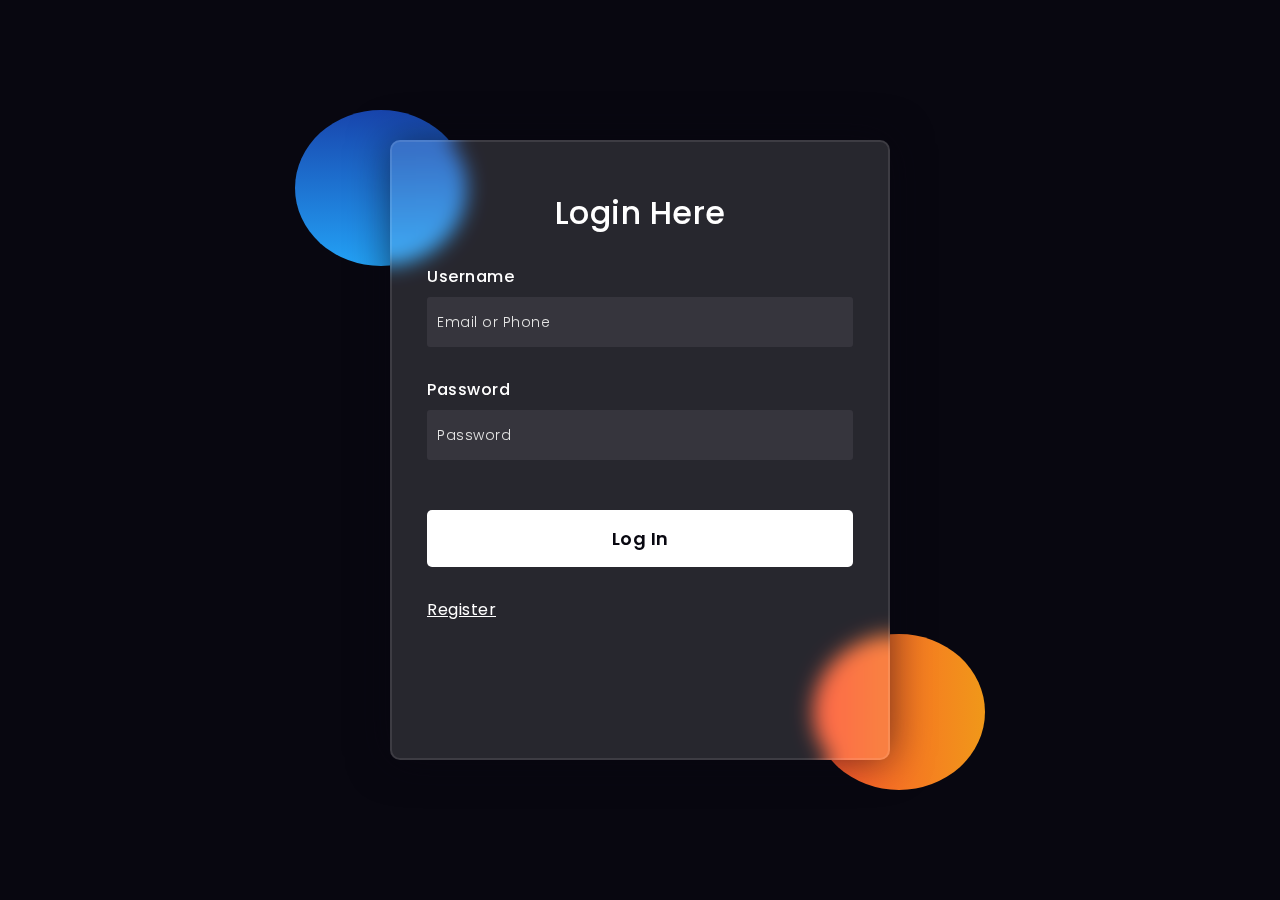
<file: templates/login.html>
<!DOCTYPE html>
<html lang="en">
<head>
  <!-- Design by foolishdeveloper.com -->
    <title>Login</title>
 
    <link rel="preconnect" href="https://fonts.gstatic.com">
    <link rel="stylesheet" href="https://cdnjs.cloudflare.com/ajax/libs/font-awesome/5.15.4/css/all.min.css">
    <link href="https://fonts.googleapis.com/css2?family=Poppins:wght@300;500;600&display=swap" rel="stylesheet">
    <!--Stylesheet-->
    <link rel="stylesheet" type="text/css" href="/static/css/login.css">
    
</head>
<body>
    <div class="background">
        <div class="shape"></div>
        <div class="shape"></div>
    </div>
    <form action="{{ url_for('login') }}" method="post">
        <h3>Login Here</h3>

        <label for="username">Username</label>
        <input type="text" placeholder="Email or Phone" id="username" name="username">

        <label for="password">Password</label>
        <input type="password" placeholder="Password" id="password" name="password">

        <button>Log In</button>
        <div class="social">
          
          <a href="register"><u >Register </u></a>
        </div>
    </form>
</body>
</html>
</file>
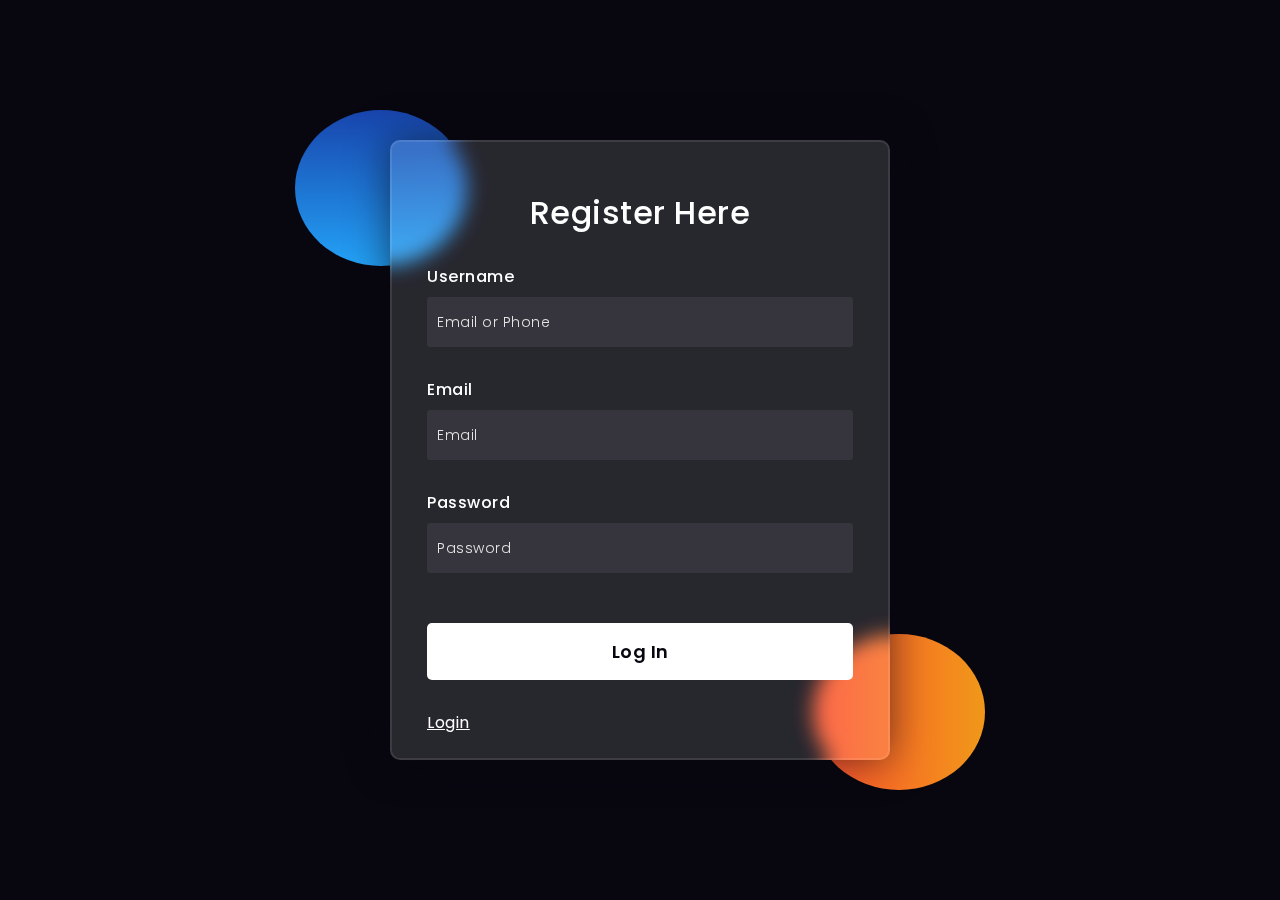
<file: templates/register.html>
<!DOCTYPE html>
<html lang="en">
<head>
  <!-- Design by foolishdeveloper.com -->
    <title>Register</title>
 
    <link rel="preconnect" href="https://fonts.gstatic.com">
    <link rel="stylesheet" href="https://cdnjs.cloudflare.com/ajax/libs/font-awesome/5.15.4/css/all.min.css">
    <link href="https://fonts.googleapis.com/css2?family=Poppins:wght@300;500;600&display=swap" rel="stylesheet">
    <!--Stylesheet-->
    <link rel="stylesheet" type="text/css" href="/static/css/login.css">
</head>
<body>
    <div class="background">
        <div class="shape"></div>
        <div class="shape"></div>
    </div>
    <form action="{{ url_for('register') }}" method="post">
        <h3>Register Here</h3>

        <label for="username">Username</label>
        <input type="text" placeholder="Email or Phone" id="username" name="username">


        <label for="username">Email</label>
        <input type="text" placeholder="Email" id="email" name="email">

        <label for="password">Password</label>
        <input type="password" placeholder="Password" id="password" name="password">


        <button>Log In</button>
        <div class="social">
          
            <a href="login"><u >Login </u></a>
        </div>
    </form>

</body>
</html>
</file>
<file: static/css/login.css>
*,
*:before,
*:after{
    padding: 0;
    margin: 0;
    box-sizing: border-box;
}
body{
    background-color: #080710;
}
.background{
    width: 430px;
    height: 520px;
    position: absolute;
    transform: translate(-50%,-50%);
    left: 50%;
    top: 50%;
}
.background .shape{
    height: 30%;
    width: 40%;
    position: absolute;
    border-radius: 60%;
}
.shape:first-child{
    background: linear-gradient(
        #1845ad,
        #23a2f6
    );
    left: -130px;
    top: -80px;
}
.shape:last-child{
    background: linear-gradient(
        to right,
        #ff512f,
        #f09819
    );
    right: -130px;
    bottom: -80px;
}
form{
    height: 620px;
    width: 500px;
    background-color: rgba(255,255,255,0.13);
    position: absolute;
    transform: translate(-50%,-50%);
    top: 50%;
    left: 50%;
    border-radius: 10px;
    backdrop-filter: blur(10px);
    border: 2px solid rgba(255,255,255,0.1);
    box-shadow: 0 0 40px rgba(8,7,16,0.6);
    padding: 50px 35px;
}
form *{
    font-family: 'Poppins',sans-serif;
    color: #ffffff;
    letter-spacing: 0.5px;
    outline: none;
    border: none;
}
form h3{
    font-size: 32px;
    font-weight: 500;
    line-height: 42px;
    text-align: center;
}

label{
    display: block;
    margin-top: 30px;
    font-size: 16px;
    font-weight: 500;
}
input{
    display: block;
    height: 50px;
    width: 100%;
    background-color: rgba(255,255,255,0.07);
    border-radius: 3px;
    padding: 0 10px;
    margin-top: 8px;
    font-size: 14px;
    font-weight: 300;
}
::placeholder{
    color: #e5e5e5;
}
button{
    margin-top: 50px;
    width: 100%;
    background-color: #ffffff;
    color: #080710;
    padding: 15px 0;
    font-size: 18px;
    font-weight: 600;
    border-radius: 5px;
    cursor: pointer;
}
.social{
  margin-top: 30px;
  display: flex;
}
.social div{
  background: red;
  width: 150px;
  border-radius: 3px;
  padding: 5px 10px 10px 5px;
  background-color: rgba(255,255,255,0.27);
  color: #eaf0fb;
  text-align: center;
}
.social div:hover{
  background-color: rgba(255,255,255,0.47);
}
.social .fb{
  margin-left: 25px;
}
.social i{
  margin-right: 4px;
}
</file>
